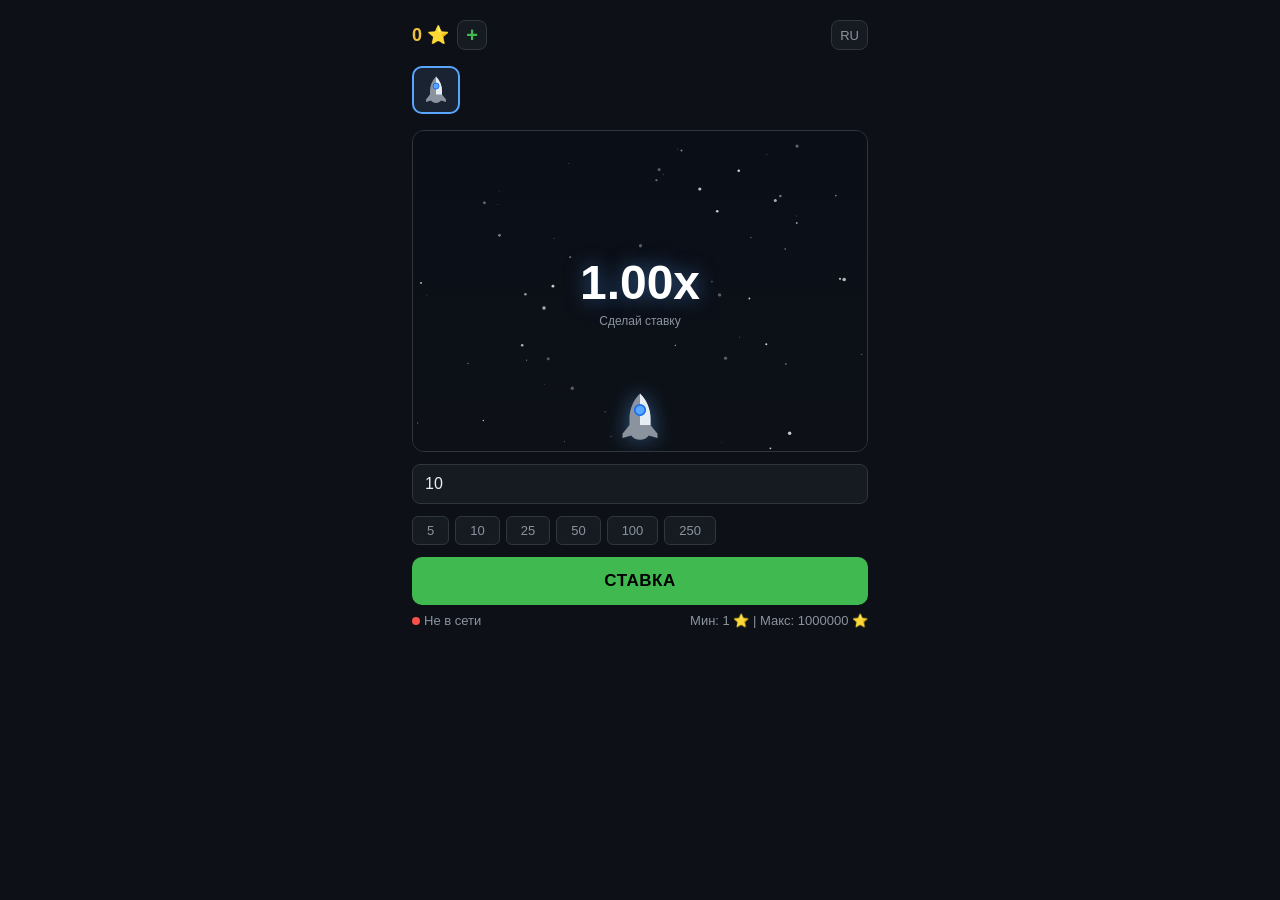
<file: index.html>
<!DOCTYPE html>
<html lang="ru">
<head>
<meta charset="UTF-8">
<meta name="viewport" content="width=device-width,initial-scale=1,maximum-scale=1,user-scalable=no,viewport-fit=cover">
<meta name="color-scheme" content="dark light">
<title>🚀 Ракета</title>
<link rel="stylesheet" href="style.css">
<link rel="icon" href="favicon.svg" type="image/svg+xml">
</head>
<body>
<div class="app" id="app">
  <!-- header -->
  <div class="header">
    <div class="balance-wrap">
      <span class="balance" id="balance">0 ⭐</span>
      <button type="button" class="btn-plus" id="btn-topup" onclick="openTopup()">+</button>
    </div>
    <div class="header-right">
      <div class="history" id="history-dots"></div>
      <button type="button" class="icon-btn" id="btn-lang" onclick="openLang()">RU</button>
      <button type="button" class="icon-btn hidden" id="btn-admin" onclick="openAdmin()" data-i18n="adminBtn" title="Admin">🛠</button>
    </div>
  </div>

  <!-- skin selector -->
  <div class="skin-bar" id="skin-bar"></div>

  <!-- game canvas -->
  <div class="game-box">
    <canvas id="canvas"></canvas>
    <img class="rocket-overlay" id="rocket-overlay" alt="" draggable="false">
    <div class="mult-overlay">
      <div class="mult" id="mult-display">1.00x</div>
      <div class="label" id="mult-label" data-i18n="placeBet">Сделай ставку</div>
    </div>
  </div>

  <!-- bet controls -->
  <div class="bet-panel">
    <input type="number" id="bet-input" min="1" max="1000000" value="10" data-i18n-ph="betPlaceholder">
  </div>
  <div class="bet-presets" id="bet-presets">
    <button type="button" onclick="setBet(5)">5</button>
    <button type="button" onclick="setBet(10)">10</button>
    <button type="button" onclick="setBet(25)">25</button>
    <button type="button" onclick="setBet(50)">50</button>
    <button type="button" onclick="setBet(100)">100</button>
    <button type="button" onclick="setBet(250)">250</button>
  </div>

  <!-- action button -->
  <button type="button" class="btn btn-bet" id="action-btn" onclick="onAction()">СТАВКА</button>

  <!-- status -->
  <div class="status-bar">
    <span><span class="dot on" id="status-dot"></span><span id="status-text">На связи</span></span>
    <span id="min-bet-text"></span>
  </div>
</div>

<!-- topup popup -->
<div class="popup-overlay" id="topup-popup">
  <div class="popup">
    <h2 id="topup-title" data-i18n="topupTitle">Пополнение баланса</h2>
    <p id="topup-msg" data-i18n="topupMsg">Выбери сумму или введи свою.</p>
    <div class="preset-row" id="topup-presets">
      <button type="button" onclick="setTopup(10)">10</button>
      <button type="button" onclick="setTopup(50)">50</button>
      <button type="button" onclick="setTopup(100)">100</button>
    </div>
    <input type="number" class="popup-input" id="topup-input" min="1" max="1000000" data-i18n-ph="topupPlaceholder">
    <button type="button" class="btn btn-bet" onclick="topupStars()" data-i18n="topupPay">Оплатить</button>
    <button type="button" class="btn" onclick="closeTopup()" data-i18n="cancel">Отмена</button>
  </div>
</div>

<!-- language popup -->
<div class="popup-overlay" id="lang-popup">
  <div class="popup">
    <h2 data-i18n="langTitle">Язык</h2>
    <button type="button" class="btn lang-opt" onclick="setLang('ru')">Русский</button>
    <button type="button" class="btn lang-opt" onclick="setLang('uk')">Українська</button>
    <button type="button" class="btn lang-opt" onclick="setLang('en')">English</button>
    <button type="button" class="btn" onclick="closeLang()" data-i18n="cancel">Отмена</button>
  </div>
</div>

<!-- admin overlay -->
<div class="popup-overlay admin-overlay" id="admin-overlay">
  <div class="admin-panel">
    <div class="admin-head">
      <button type="button" class="icon-btn" id="admin-back" onclick="adminBack()">←</button>
      <span id="admin-title" data-i18n="adminBtn">Админка</span>
      <button type="button" class="icon-btn" onclick="closeAdmin()">✕</button>
    </div>
    <div class="admin-body" id="admin-body"></div>
  </div>
</div>

<!-- Официальная библиотека Telegram. Единственный внешний скрипт, без неё нет window.Telegram.WebApp -->
<script src="https://telegram.org/js/telegram-web-app.js"></script>
<script src="app.js"></script>
</body>
</html>
</file>
<file: style.css>
*{margin:0;padding:0;box-sizing:border-box}
:root{--bg:#0d1117;--card:#161b22;--border:#30363d;--text:#e6edf3;--dim:#8b949e;--green:#3fb950;--red:#f85149;--accent:#58a6ff;--gold:#f0c040}
body{font-family:-apple-system,BlinkMacSystemFont,'Segoe UI',sans-serif;background:var(--bg);color:var(--text);min-height:100vh;overflow-x:hidden}
.app{max-width:480px;margin:0 auto;padding:12px}
.hidden{display:none!important}

/* header */
.header{display:flex;justify-content:space-between;align-items:center;padding:8px 0;gap:8px}
.header .balance-wrap{display:flex;align-items:center;gap:8px}
.header .balance{font-size:18px;font-weight:700;color:var(--gold)}
.header .header-right{display:flex;align-items:center;gap:8px}
.header .history{display:flex;gap:3px;flex-wrap:wrap;max-width:90px}
.header .history .dot{width:6px;height:6px;border-radius:50%;display:inline-block}
.header .history .dot.win{background:var(--green)}
.header .history .dot.lose{background:var(--red)}
.btn-plus{width:30px;height:30px;border-radius:8px;border:1px solid var(--border);background:var(--card);color:var(--green);font-size:20px;line-height:1;cursor:pointer;font-weight:700}
.btn-plus:hover{border-color:var(--green)}
.icon-btn{min-width:34px;height:30px;padding:0 8px;border-radius:8px;border:1px solid var(--border);background:var(--card);color:var(--dim);font-size:13px;cursor:pointer}
.icon-btn:hover{border-color:var(--accent);color:var(--text)}

/* canvas */
.game-box{background:var(--card);border:1px solid var(--border);border-radius:12px;overflow:hidden;position:relative;margin-bottom:12px}
canvas{display:block;width:100%;height:320px}
.mult-overlay{position:absolute;top:50%;left:50%;transform:translate(-50%,-50%);text-align:center;pointer-events:none}
.mult-overlay .mult{font-size:48px;font-weight:800;color:#fff;text-shadow:0 0 20px rgba(88,166,255,.5)}
.mult-overlay .label{font-size:12px;color:var(--dim);margin-top:4px}
.rocket-overlay{position:absolute;left:0;top:0;width:44px;height:44px;display:none;pointer-events:none;-webkit-user-drag:none;user-select:none;filter:drop-shadow(0 0 10px rgba(88,166,255,.45))}

/* bet panel */
.bet-panel{display:flex;gap:8px;margin-bottom:12px}
.bet-panel input{flex:1;background:var(--card);border:1px solid var(--border);border-radius:8px;padding:10px 12px;color:var(--text);font-size:16px;outline:none}
.bet-panel input:focus{border-color:var(--accent)}
.bet-presets{display:flex;gap:6px;margin-bottom:12px;flex-wrap:wrap}
.bet-presets button{background:var(--card);border:1px solid var(--border);border-radius:6px;padding:6px 14px;color:var(--dim);cursor:pointer;font-size:13px}
.bet-presets button:hover{border-color:var(--accent);color:var(--text)}

/* action buttons */
.btn{display:block;width:100%;padding:14px;border:none;border-radius:10px;font-size:17px;font-weight:700;cursor:pointer;text-transform:uppercase;letter-spacing:.5px;transition:all .15s}
.btn:active{transform:scale(.97)}
.btn-bet{background:var(--green);color:#000}
.btn-bet:hover{background:#46d354}
.btn-bet:disabled{opacity:.4;cursor:default}
.btn-cashout{background:var(--gold);color:#000;animation:pulse 1s infinite}
.btn-cashout:hover{background:#f5d060}
.btn-wait{background:var(--border);color:var(--dim);cursor:default}
@keyframes pulse{0%,100%{box-shadow:0 0 0 0 rgba(240,192,64,.4)}50%{box-shadow:0 0 0 8px rgba(240,192,64,0)}}

/* status */
.status-bar{display:flex;justify-content:space-between;align-items:center;padding:8px 0;font-size:13px;color:var(--dim)}
.status-bar .dot{width:8px;height:8px;border-radius:50%;display:inline-block;margin-right:4px}
.status-bar .dot.on{background:var(--green)}
.status-bar .dot.off{background:var(--red)}

/* skin selector */
.skin-bar{display:flex;gap:6px;overflow-x:auto;padding:8px 0;margin-bottom:8px;-webkit-overflow-scrolling:touch}
.skin-bar::-webkit-scrollbar{display:none}
.skin-btn{flex-shrink:0;width:48px;height:48px;border-radius:10px;border:2px solid var(--border);background:var(--card);display:flex;align-items:center;justify-content:center;font-size:16px;font-weight:700;color:var(--dim);cursor:pointer;transition:all .15s}
.skin-btn.active{border-color:var(--accent);background:#1a2332}
.skin-btn:hover{border-color:var(--accent)}
.skin-btn img{width:32px;height:32px;object-fit:contain;pointer-events:none;-webkit-user-drag:none}

/* popup */
.popup-overlay{position:fixed;top:0;left:0;right:0;bottom:0;background:rgba(0,0,0,.6);z-index:100;display:none;align-items:center;justify-content:center}
.popup-overlay.show{display:flex}
.popup{background:var(--card);border:1px solid var(--border);border-radius:16px;padding:24px;max-width:360px;width:90%;text-align:center;max-height:88vh;overflow-y:auto}
.popup h2{font-size:20px;margin-bottom:12px}
.popup p{color:var(--dim);font-size:14px;margin-bottom:16px}
.popup .btn{margin-bottom:8px}
.popup .btn:last-child{background:transparent;border:1px solid var(--border);color:var(--dim)}
.popup .lang-opt{background:var(--card);border:1px solid var(--border);color:var(--text);text-transform:none;font-size:15px}
.popup .lang-opt:hover{border-color:var(--accent)}
.popup-input{width:100%;padding:10px 12px;margin-bottom:12px;background:var(--bg);border:1px solid var(--border);border-radius:8px;color:var(--text);font-size:16px;outline:none;text-align:center}
.popup-input:focus{border-color:var(--accent)}
.preset-row{display:flex;gap:6px;justify-content:center;flex-wrap:wrap;margin-bottom:12px}
.preset-row button{background:var(--bg);border:1px solid var(--border);border-radius:6px;padding:8px 14px;color:var(--dim);cursor:pointer;font-size:14px}
.preset-row button:hover{border-color:var(--accent);color:var(--text)}

/* admin overlay */
.admin-overlay{z-index:120;align-items:stretch;padding:0}
.admin-panel{background:var(--bg);width:100%;max-width:520px;margin:0 auto;display:flex;flex-direction:column;max-height:100vh}
.admin-head{display:flex;align-items:center;justify-content:space-between;gap:8px;padding:12px;border-bottom:1px solid var(--border);background:var(--card);position:sticky;top:0}
.admin-head span{font-size:16px;font-weight:700}
.admin-body{flex:1;overflow-y:auto;padding:12px;display:flex;flex-direction:column;gap:6px}
.adm-btn{display:block;width:100%;padding:11px 12px;border:1px solid var(--border);border-radius:8px;background:var(--card);color:var(--text);font-size:14px;cursor:pointer;text-align:left;transition:all .15s}
.adm-btn:hover{border-color:var(--accent)}
.adm-btn:disabled{opacity:.4;cursor:default}
.adm-menu{font-size:15px;font-weight:600}
.adm-row{display:flex;justify-content:space-between;align-items:center;gap:8px;padding:10px 12px;background:var(--card);border:1px solid var(--border);border-radius:8px;font-size:14px}
.adm-row span{color:var(--dim)}
.adm-row b{color:var(--text);text-align:right}
.adm-click{width:100%;cursor:pointer;color:var(--text)}
.adm-click:hover{border-color:var(--accent)}
.adm-card{background:var(--card);border:1px solid var(--border);border-radius:10px;padding:8px;display:flex;flex-direction:column;gap:6px;margin-bottom:6px}
.adm-actions{display:flex;gap:6px}
.adm-actions .adm-btn{flex:1;text-align:center}
.adm-field{display:flex;justify-content:space-between;align-items:center;gap:8px;padding:8px 12px;background:var(--card);border:1px solid var(--border);border-radius:8px;font-size:14px}
.adm-field span{color:var(--dim)}
.adm-field input{width:120px;padding:7px 9px;background:var(--bg);border:1px solid var(--border);border-radius:6px;color:var(--text);font-size:14px;text-align:right;outline:none}
.adm-field input:focus{border-color:var(--accent)}
.adm-toggle{display:flex;justify-content:space-between;gap:8px;padding:10px 12px;border:1px solid var(--border);border-radius:8px;background:var(--card);color:var(--dim);font-size:14px;cursor:pointer;text-align:left}
.adm-toggle b{color:var(--red)}
.adm-toggle.on{border-color:var(--green)}
.adm-toggle.on b{color:var(--green)}
.adm-save{background:var(--green);color:#000;border-color:var(--green);font-weight:700;text-align:center}
.adm-danger{border-color:#6e2b2b;color:var(--red)}
.adm-small{width:auto;display:inline-block;padding:6px 10px;font-size:12px;text-align:center;flex-shrink:0}
.adm-sub{font-size:13px;color:var(--dim);margin-top:6px}
.adm-note{font-size:12px;color:var(--dim);padding:4px 2px}
.adm-error{font-size:14px;color:var(--red);padding:8px 2px}
.adm-search{display:flex;gap:6px}
.adm-search input{flex:1;min-width:0;padding:10px 12px;background:var(--card);border:1px solid var(--border);border-radius:8px;color:var(--text);font-size:14px;outline:none}
.adm-search input:focus{border-color:var(--accent)}
.adm-search .adm-btn{width:auto;flex-shrink:0;text-align:center}
.adm-nav{display:flex;gap:6px}
.adm-nav .adm-btn{text-align:center}
.adm-skin{display:flex;align-items:center;gap:8px;padding:8px 10px;background:var(--card);border:1px solid var(--border);border-radius:8px}
.adm-skin img{width:38px;height:38px;object-fit:contain;border-radius:6px;background:var(--bg)}
.adm-skin-name{flex:1;font-size:13px;color:var(--dim);min-width:0;overflow:hidden;text-overflow:ellipsis;white-space:nowrap}
.adm-skin .adm-btn{width:auto;flex-shrink:0;text-align:center;padding:7px 10px;font-size:12px}
</file>
